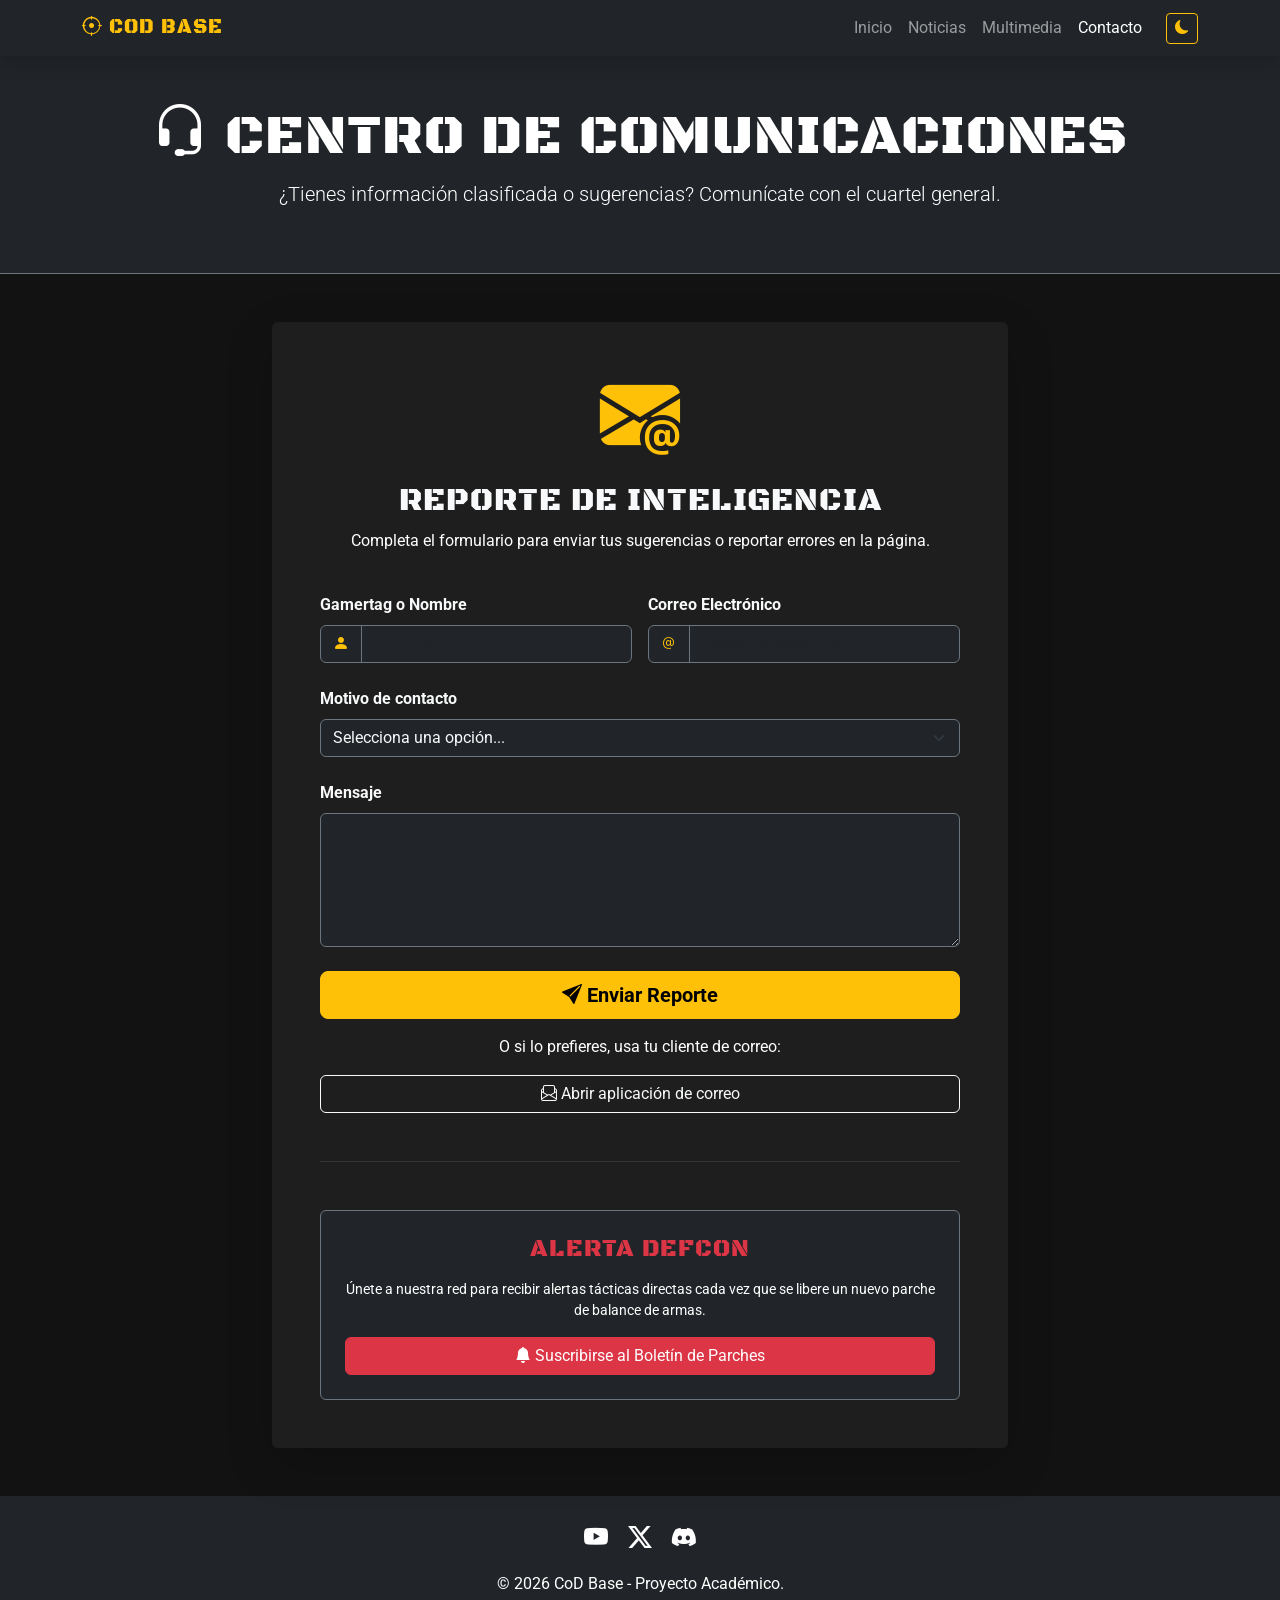
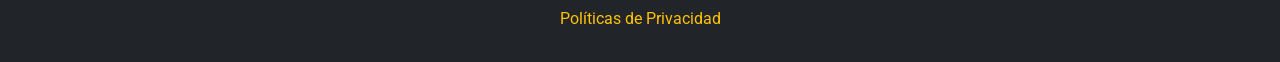
<file: contacto.html>
<!DOCTYPE html>
<html lang="es">
<head>
    <meta charset="UTF-8">
    <meta name="viewport" content="width=device-width, initial-scale=1.0">
    <meta name="description" content="Contacta a la comunidad de Call of Duty, envía sugerencias y únete al escuadrón.">
    <meta name="keywords" content="Contacto Call of Duty, Soporte, Comunidad Gaming">
    <meta name="author" content="Tu Nombre">
    
    <title>CoD Base | Contacto y Reclutamiento</title>
    
    <link rel="icon" href="https://img.icons8.com/color/48/call-of-duty-modern-warfare.png" type="image/png">
    
    <link rel="preconnect" href="https://fonts.googleapis.com">
    <link rel="preconnect" href="https://fonts.gstatic.com" crossorigin>
    <link href="https://fonts.googleapis.com/css2?family=Black+Ops+One&family=Roboto:wght@300;400;700&display=swap" rel="stylesheet">
    
    <link href="https://cdn.jsdelivr.net/npm/bootstrap@5.3.2/dist/css/bootstrap.min.css" rel="stylesheet">
    <link rel="stylesheet" href="https://cdn.jsdelivr.net/npm/bootstrap-icons@1.11.1/font/bootstrap-icons.css">
    
    <link rel="stylesheet" href="style.css">
</head>
<body>

    <nav class="navbar navbar-expand-lg navbar-dark bg-dark sticky-top shadow">
        <div class="container">
            <a class="navbar-brand cod-font text-warning" href="index.html">
                <i class="bi bi-crosshair"></i> CoD BASE
            </a>
            <button class="navbar-toggler" type="button" data-bs-toggle="collapse" data-bs-target="#navbarNav">
                <span class="navbar-toggler-icon"></span>
            </button>
            <div class="collapse navbar-collapse" id="navbarNav">
                <ul class="navbar-nav ms-auto align-items-center">
                    <li class="nav-item"><a class="nav-link" href="index.html">Inicio</a></li>
                    <li class="nav-item"><a class="nav-link" href="noticias.html">Noticias</a></li>
                    <li class="nav-item"><a class="nav-link" href="enlaces.html">Multimedia</a></li>
                    <li class="nav-item"><a class="nav-link active" href="contacto.html">Contacto</a></li>
                    <li class="nav-item ms-3">
                        <button id="theme-toggle" class="btn btn-outline-warning btn-sm">
                            <i class="bi bi-moon-fill" id="theme-icon"></i>
                        </button>
                    </li>
                </ul>
            </div>
        </div>
    </nav>

    <header class="bg-dark py-5 border-bottom border-secondary">
        <div class="container text-center">
            <h1 class="cod-font display-4 text-white"><i class="bi bi-headset"></i> Centro de Comunicaciones</h1>
            <p class="lead text-white">¿Tienes información clasificada o sugerencias? Comunícate con el cuartel general.</p>
        </div>
    </header>

    <main class="container my-5">
        <div class="row justify-content-center">
            
            <div class="col-lg-8">
                <div class="card bg-card shadow-lg hover-effect border-0 p-4 p-md-5">
                    
                    <div class="text-center mb-4">
                        <i class="bi bi-envelope-at-fill display-1 text-warning mb-3 d-inline-block"></i>
                        <h2 class="cod-font">Reporte de Inteligencia</h2>
                        <p class="text-white">Completa el formulario para enviar tus sugerencias o reportar errores en la página.</p>
                    </div>

                    <form onsubmit="event.preventDefault(); alert('¡Mensaje recibido, Operador! Nos pondremos en contacto pronto.');">
                        
                        <div class="row g-3">
                            <div class="col-md-6">
                                <label for="nombre" class="form-label fw-bold">Gamertag o Nombre</label>
                                <div class="input-group">
                                    <span class="input-group-text bg-dark text-warning border-secondary"><i class="bi bi-person-fill"></i></span>
                                    <input type="text" class="form-control bg-dark text-light border-secondary" id="nombre" placeholder="Ej: Ghost141" required>
                                </div>
                            </div>
                            
                            <div class="col-md-6">
                                <label for="email" class="form-label fw-bold">Correo Electrónico</label>
                                <div class="input-group">
                                    <span class="input-group-text bg-dark text-warning border-secondary"><i class="bi bi-at"></i></span>
                                    <input type="email" class="form-control bg-dark text-light border-secondary" id="email" placeholder="operador@mail.com" required>
                                </div>
                            </div>
                            
                            <div class="col-12 mt-4">
                                <label for="asunto" class="form-label fw-bold">Motivo de contacto</label>
                                <select class="form-select bg-dark text-light border-secondary" id="asunto" required>
                                    <option value="" selected disabled>Selecciona una opción...</option>
                                    <option value="1">Sugerencia de Contenido</option>
                                    <option value="2">Reporte de Bug en la web</option>
                                    <option value="3">Colaboración / Reclutamiento</option>
                                    <option value="4">Otro</option>
                                </select>
                            </div>
                            
                            <div class="col-12 mt-4">
                                <label for="mensaje" class="form-label fw-bold">Mensaje</label>
                                <textarea class="form-control bg-dark text-light border-secondary" id="mensaje" rows="5" placeholder="Escribe tu reporte aquí..." required></textarea>
                            </div>
                            
                            <div class="col-12 mt-4 text-center">
                                <button type="submit" class="btn btn-warning btn-lg fw-bold w-100 hover-btn mb-3">
                                    <i class="bi bi-send-fill"></i> Enviar Reporte
                                </button>
                                
                                <p class="text-white mb-3">O si lo prefieres, usa tu cliente de correo:</p>
                                
                                <a href="mailto:tu-correo@estudiantil.edu?subject=Aporte para CoD Base&body=Hola, me gustaría compartir la siguiente información:" class="btn btn-outline-light hover-btn w-100">
                                    <i class="bi bi-envelope-paper"></i> Abrir aplicación de correo
                                </a>
                            </div>
                        </div>
                    </form>

                    <hr class="my-5 border-secondary">
                    
                    <div class="text-center bg-dark p-4 rounded border border-secondary">
                        <h4 class="cod-font text-danger mb-3">Alerta Defcon</h4>
                        <p class="text-white small mb-3">Únete a nuestra red para recibir alertas tácticas directas cada vez que se libere un nuevo parche de balance de armas.</p>
                        <button class="btn btn-danger hover-btn w-100" onclick="confirmarSuscripcion()">
                            <i class="bi bi-bell-fill"></i> Suscribirse al Boletín de Parches
                        </button>
                    </div>

                </div>
            </div>
        </div>
    </main>

    <footer class="bg-dark text-white text-center py-4 mt-5">
        <div class="container">
            <div class="mb-3">
                <a href="#" class="text-white mx-2 fs-4 hover-social"><i class="bi bi-youtube"></i></a>
                <a href="#" class="text-white mx-2 fs-4 hover-social"><i class="bi bi-twitter-x"></i></a>
                <a href="#" class="text-white mx-2 fs-4 hover-social"><i class="bi bi-discord"></i></a>
            </div>
            <p class="mb-1">&copy; 2026 CoD Base - Proyecto Académico.</p>
            <button type="button" class="btn btn-link text-warning text-decoration-none" data-bs-toggle="modal" data-bs-target="#modalPrivacidad">
                Políticas de Privacidad
            </button>
        </div>
    </footer>

    <div class="modal fade" id="modalPrivacidad" tabindex="-1" aria-hidden="true">
        <div class="modal-dialog">
            <div class="modal-content text-dark">
                <div class="modal-header bg-warning text-dark">
                    <h5 class="modal-title cod-font">Políticas de Privacidad</h5>
                    <button type="button" class="btn-close" data-bs-dismiss="modal"></button>
                </div>
                <div class="modal-body">
                    <p>En <strong>CoD Base</strong> valoramos tu privacidad. Este sitio es un proyecto educativo. No recopilamos datos personales ni vendemos información a terceros.</p>
                </div>
                <div class="modal-footer">
                    <button type="button" class="btn btn-dark" data-bs-dismiss="modal">Entendido</button>
                </div>
            </div>
        </div>
    </div>

    <script src="https://cdn.jsdelivr.net/npm/bootstrap@5.3.2/dist/js/bootstrap.bundle.min.js"></script>
    <script src="main.js"></script>
</body>
</html>
</file>
<file: style.css>
:root {
    --primary-color: #ffc107; 
    --dark-bg: #121212;
    --card-bg: #1e1e1e;
    --text-light: #f8f9fa;
    --text-muted: #adb5bd;
    --transition-speed: 0.3s;
}

body {
    font-family: 'Roboto', sans-serif;
    background-color: var(--dark-bg);
    color: var(--text-light);
}

.cod-font {
    font-family: 'Black Ops One', system-ui;
    letter-spacing: 1px;
    text-transform: uppercase;
}

/* Carrusel */
.img-carousel {
    height: 60vh;
    object-fit: cover;
    filter: brightness(0.6);
}

.bg-card {
    background-color: var(--card-bg);
    color: var(--text-light);
    border: 1px solid rgba(255, 255, 255, 0.05);
}

.hover-effect {
    transition: transform var(--transition-speed) ease, box-shadow var(--transition-speed) ease;
}

.hover-effect:hover {
    transform: translateY(-10px);
    box-shadow: 0 10px 20px rgba(255, 193, 7, 0.2) !important;
    border-color: var(--primary-color);
}

.hover-social {
    transition: color var(--transition-speed) ease, transform 0.2s ease;
    display: inline-block;
}

.hover-social:hover {
    color: var(--primary-color) !important;
    transform: scale(1.2);
}

@keyframes fadeInUp {
    from {
        opacity: 0;
        transform: translateY(40px);
    }
    to {
        opacity: 1;
        transform: translateY(0);
    }
}

.card {
    opacity: 0; 
    animation: fadeInUp 0.8s cubic-bezier(0.25, 0.8, 0.25, 1) forwards;
}

.row > div:nth-child(1) .card {
    animation-delay: 0.1s;
}
.row > div:nth-child(2) .card {
    animation-delay: 0.3s;
}
.row > div:nth-child(3) .card {
    animation-delay: 0.5s;
}

body.light-mode {
    background-color: #f8f9fa;
    color: #212529;
}

body.light-mode .bg-card {
    background-color: #ffffff;
    color: #212529;
    border-color: #dee2e6;
}

body.light-mode .navbar,
body.light-mode footer {
    background-color: #343a40 !important;
}

body.light-mode .modal-content {
    background-color: #ffffff;
}
</file>
